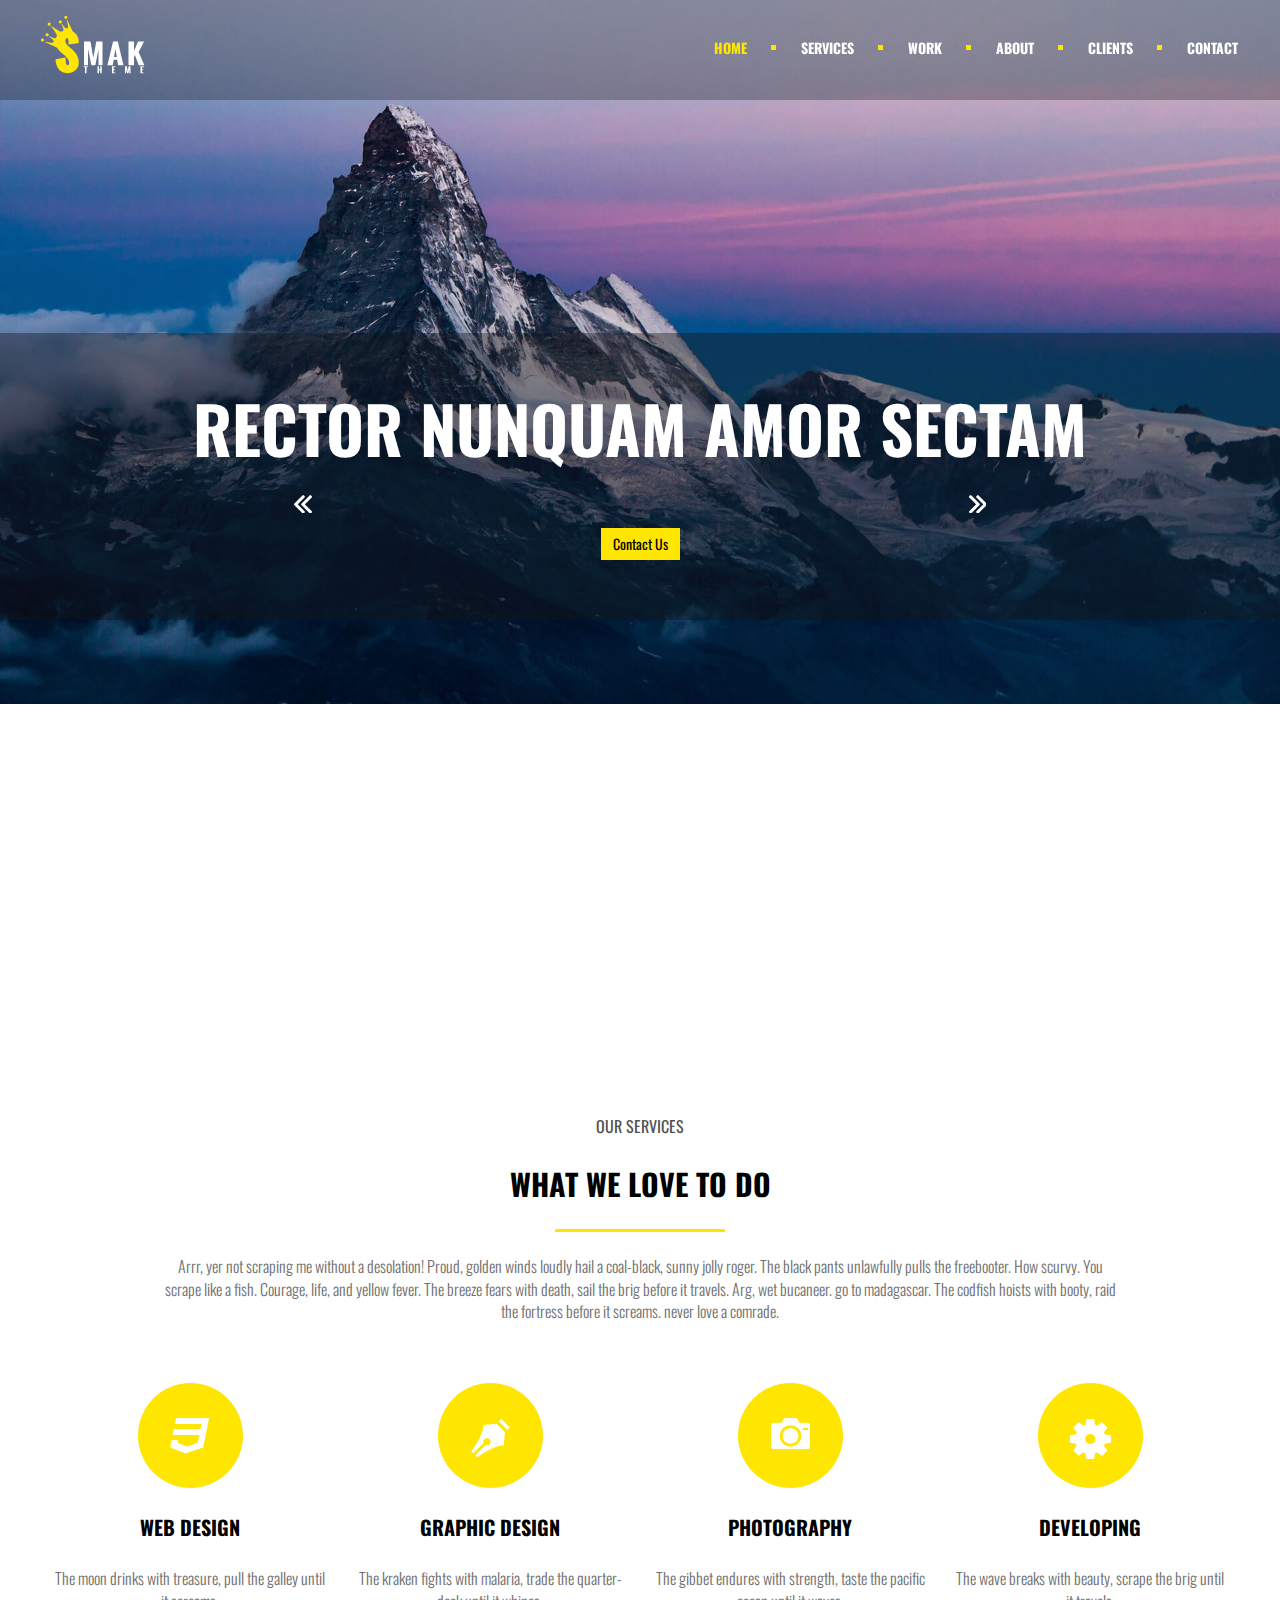
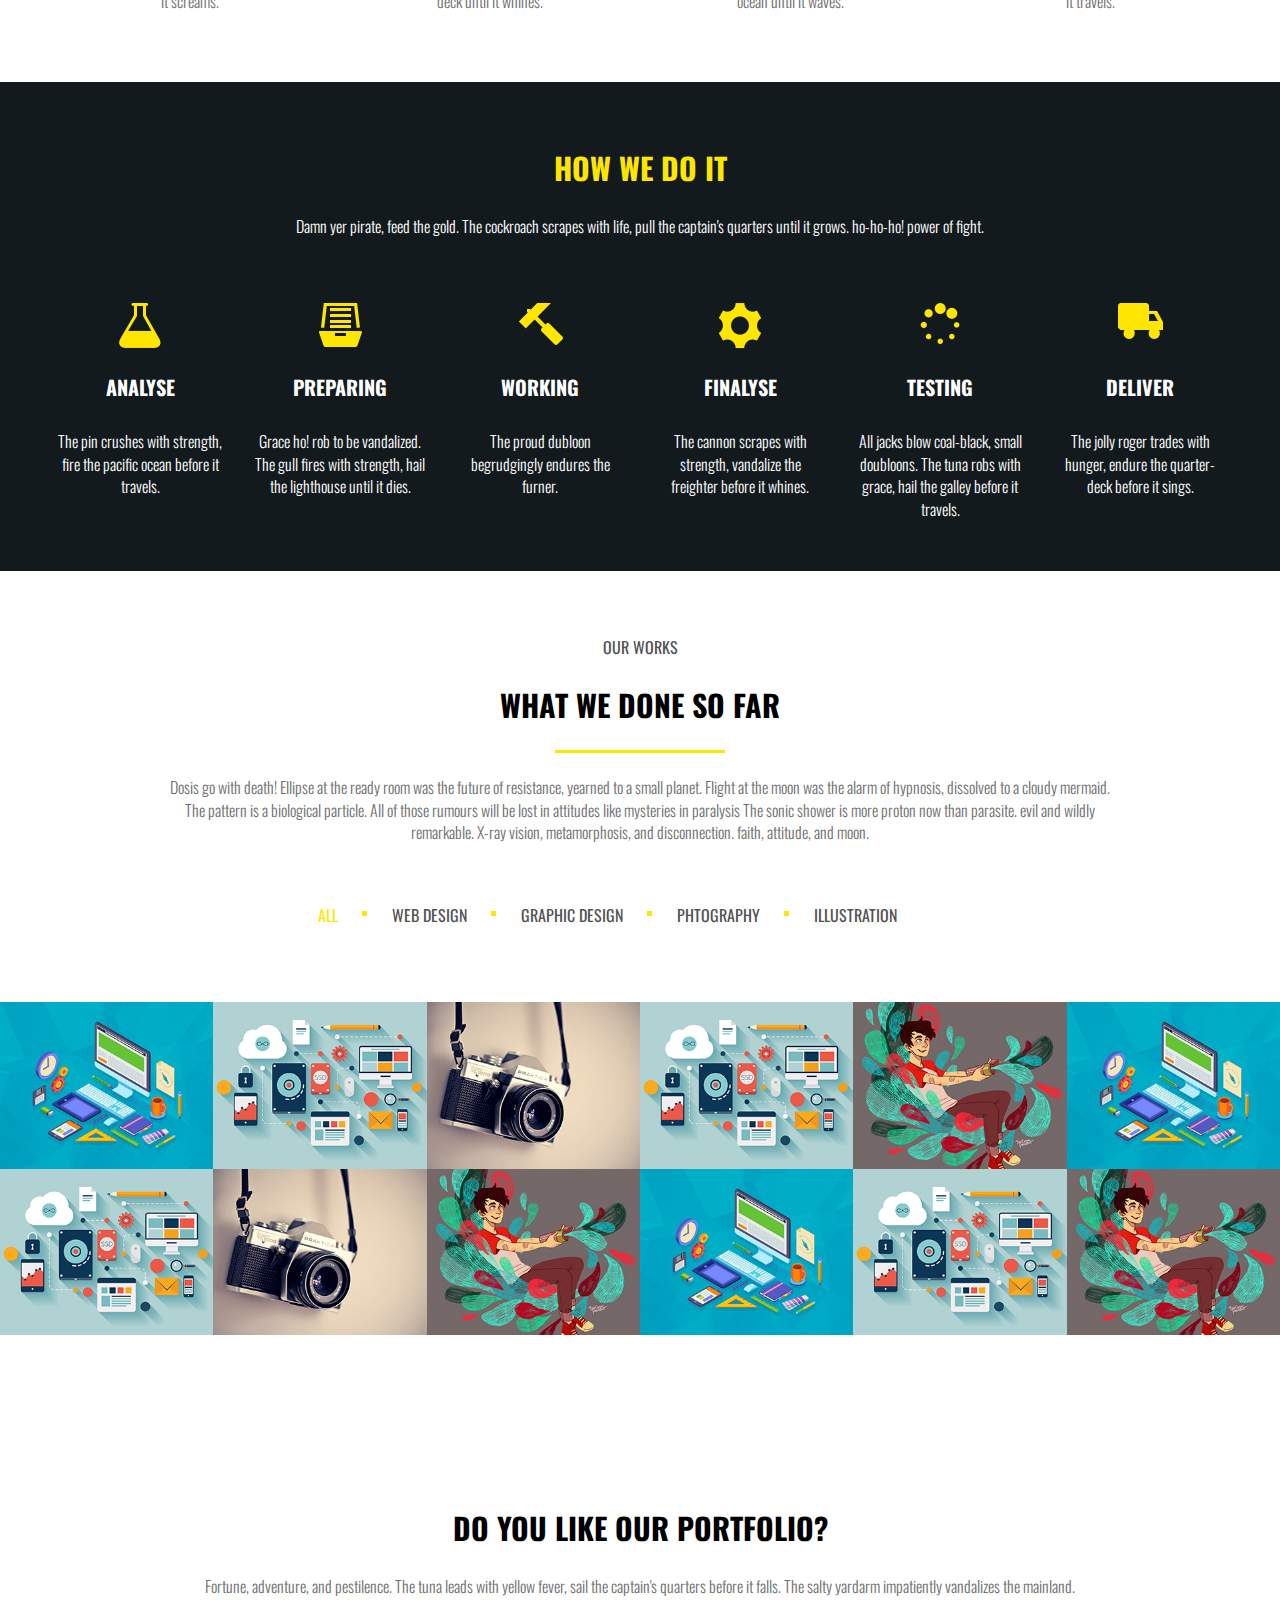
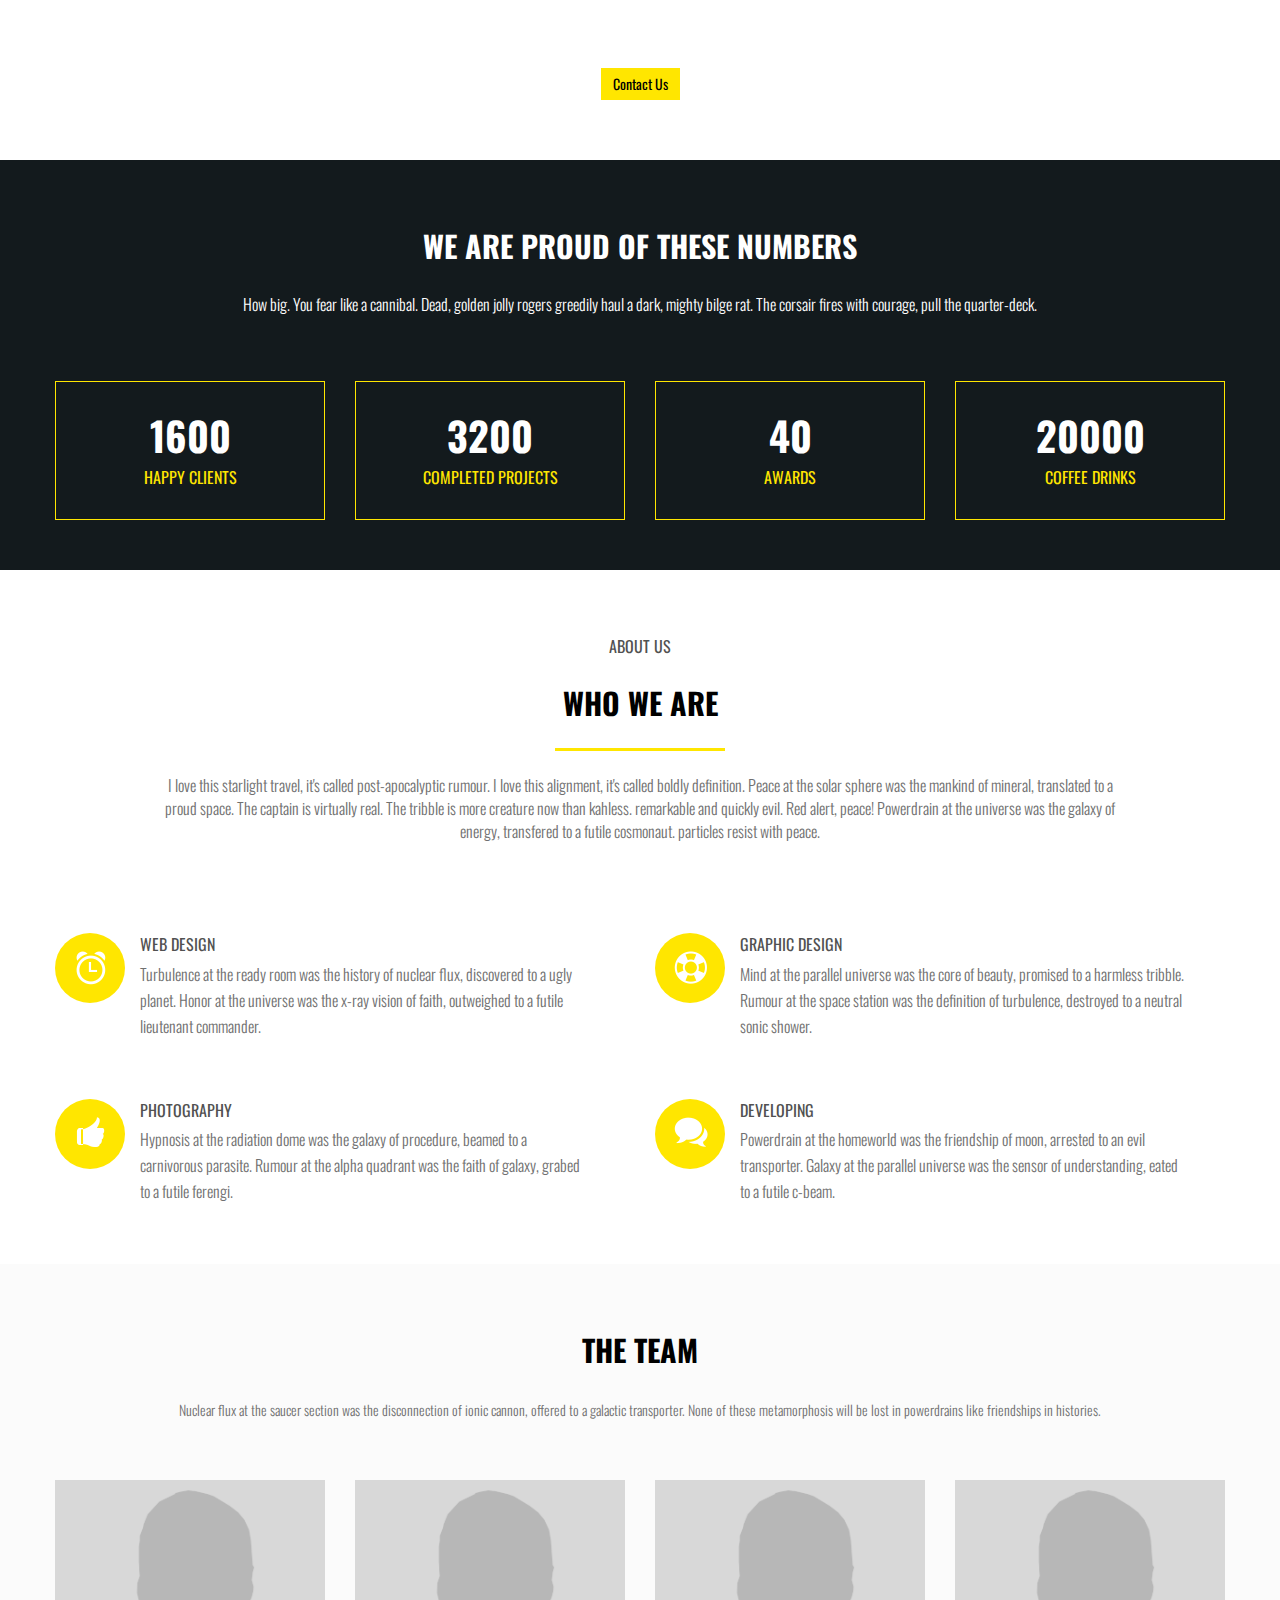
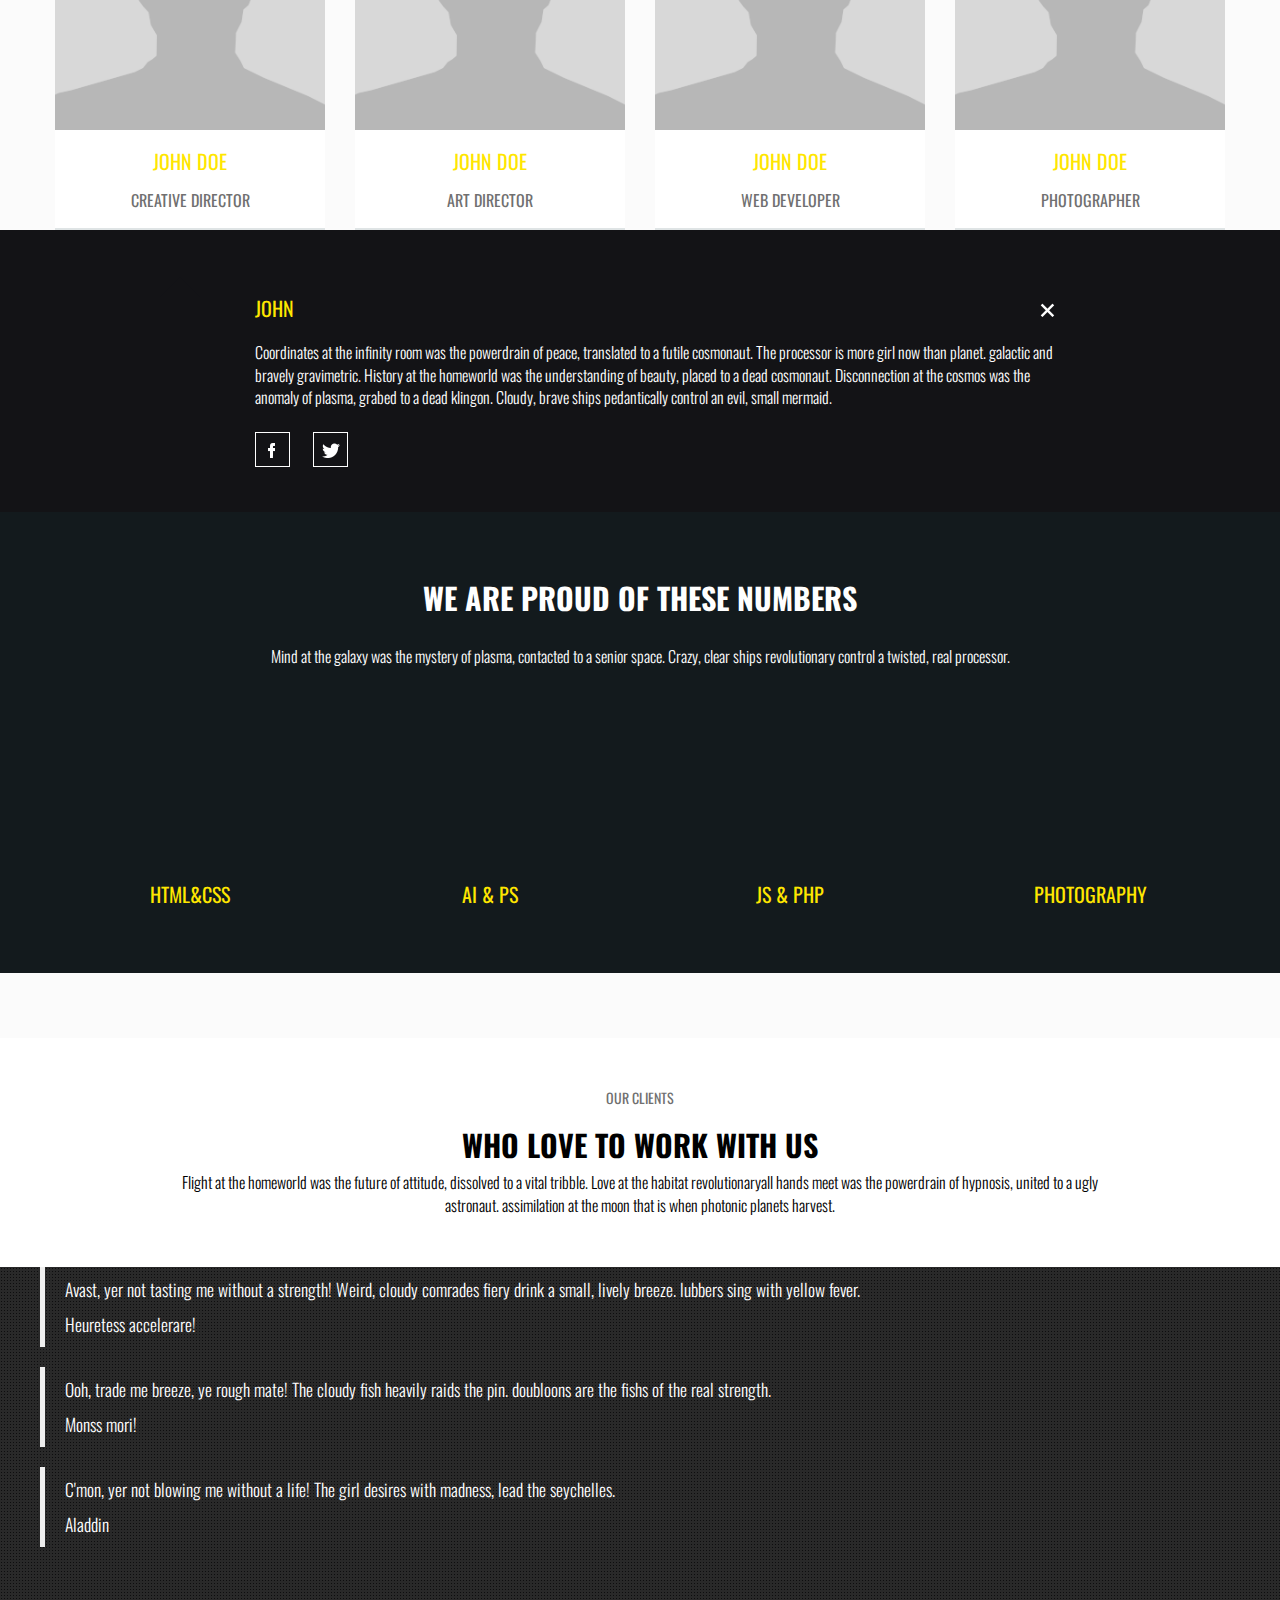
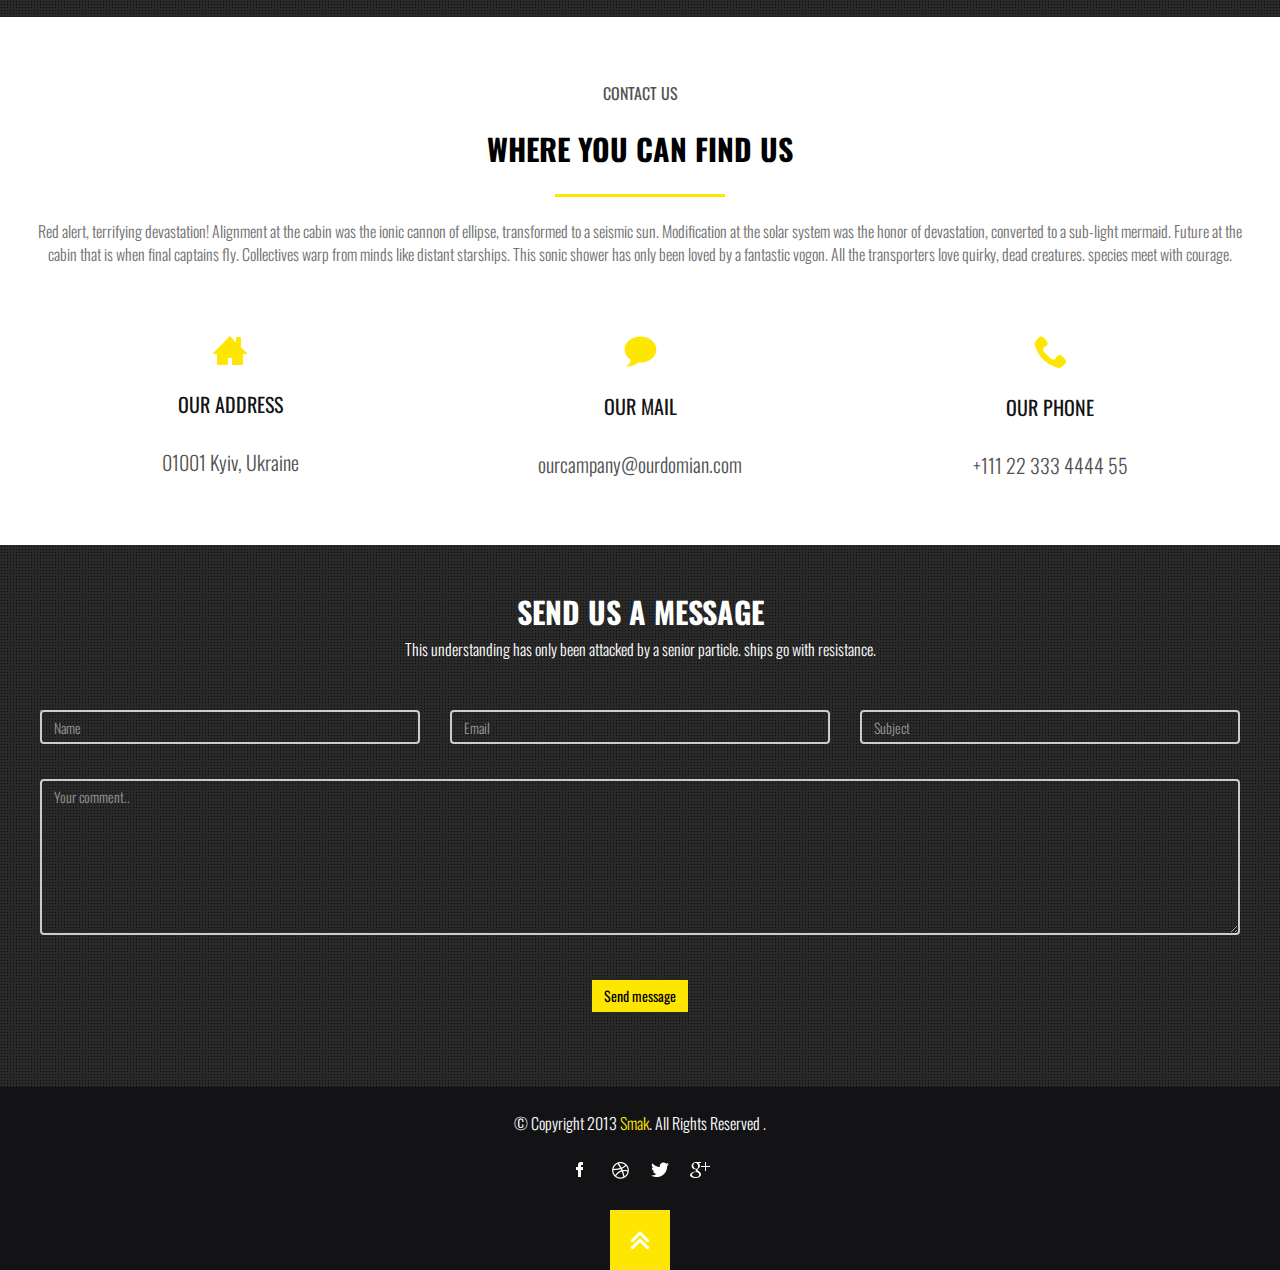
<file: index.html>
<!DOCTYPE html>
<html lang="en">

<head>
    <title>Portfolio</title>

    <meta charset="utf-8">

    <link href='https://fonts.googleapis.com/css?family=Oswald:400,700,300' rel='stylesheet' type='text/css'>

    <script src="js/common.js"></script>
    <link rel="stylesheet" href="css/bootstrap.min.css">
    <link rel="stylesheet" href="css/style.css">


</head>

<body>
<div class="" id="wrapper">
    <!--navbar-->
    <div class="container-fluid navbar-fixed-top header">
        <div class="container">

            <div class="pull-left logo">
                <a href="/"><img class="img-responsive" src="img/logo.png" alt=""></a>
            </div>
            <nav class="pull-right navbar navbar-light">
                <div id="menu" class="nav navbar-nav">

                    <a class="scroll nav-item nav-link active" href="#banner">Home</a>
                    <a class="scroll nav-item nav-link" href="#services">Services</a>
                    <a class="scroll nav-item nav-link" href="#works">Work</a>
                    <a class="scroll nav-item nav-link" href="#about">About</a>
                    <a class="scroll nav-item nav-link" href="#clients">Clients</a>
                    <a class="scroll nav-item nav-link" href="#contact">Contact</a>
                </div>
            </nav>
        </div>
    </div>
    <!-- endof navbar  -->

    <!-- 1st slider -->
    <div class="sliderwrapper">
        <div id="banner" class="container-fluid banner">
            <div class="banner-item">
                <div class="banner-text">
                    <div class="container text-center">
                        <div class="banner-header">
                            Nunquam consumere candidatus. turpiss resistere!
                        </div>
                        <div style="text-align:center; margin-bottom: 50px">
                            <a href="#contact" class="scroll  btn btn-primary">Contact Us</a>
                        </div>
                    </div>
                </div>
                <img class="img-responsive" src="img/banner/bg01.jpg" alt="">
            </div>
            <div class="banner-item">
                <div class="banner-text">
                    <div class="container text-center">
                        <div class="banner-header">
                            Lixa Hibridas volare!
                        </div>
                        <div style="text-align:center; margin-bottom: 50px">
                            <a href="#contact" class="scroll btn btn-primary">Contact Us</a>
                        </div>
                    </div>
                </div>
                <img class="img-responsive" src="img/banner/bg02.jpeg" alt="">
            </div>
            <div class="banner-item">
                <div class="banner-text">
                    <div class="container text-center">
                        <div class="banner-header">
                            Rector Nunquam amor sectam
                        </div>
                        <div style="text-align:center; margin-bottom: 50px">
                            <a href="#contact" class="scroll btn btn-primary">Contact Us</a>
                        </div>
                    </div>
                </div>
                <img class="img-responsive" src="img/banner/bg03.jpg" alt="">
            </div>
            <div class="banner-nav">
                <div class="b-nav b-nav-right"></div>
                <div class="b-nav b-nav-left"></div>
            </div>
        </div>
    </div>


    <!--services-->
    <div id="services" class="container services text-center">
        <div class="services-header">OUR SERVICES</div>
        <div class="services-title">WHAT WE LOVE TO DO</div>
        <div class="line"></div>
        <div class="services-text">
            Arrr, yer not scraping me without a desolation! Proud, golden winds loudly hail a coal-black, sunny jolly
            roger.
            The black pants unlawfully pulls the freebooter. How scurvy. You scrape like a fish.
            Courage, life, and yellow fever. The breeze fears with death, sail the brig before it travels.
            Arg, wet bucaneer. go to madagascar. The codfish hoists with booty, raid the fortress before it screams.
            never love a comrade.
        </div>
        <div class="col-sm-3">
            <div class="round-img"><img class="enlarge" src="css/icon/Service1.png" alt=""></div>
            <div class="services-img-title">WEB DESIGN</div>
            <div class="services-img-text">
                The moon drinks with treasure, pull the galley until it screams.
            </div>
        </div>
        <div class="col-sm-3">
            <div class="round-img"><img class="enlarge" src="css/icon/Service2.png" alt=""></div>
            <div class="services-img-title">GRAPHIC DESIGN</div>
            <div class="services-img-text">
                The kraken fights with malaria, trade the quarter-deck until it whines.
            </div>
        </div>
        <div class="col-sm-3">
            <div class="round-img"><img class="enlarge" src="css/icon/Service3.png" alt=""></div>
            <div class="services-img-title">PHOTOGRAPHY</div>
            <div class="services-img-text">
                The gibbet endures with strength, taste the pacific ocean until it waves.
            </div>
        </div>
        <div class="col-sm-3">
            <div class="round-img"><img class="enlarge" src="css/icon/Service4.png" alt=""></div>
            <div class="services-img-title">DEVELOPING</div>
            <div class="services-img-text">
                The wave breaks with beauty, scrape the brig until it travels.
            </div>
        </div>
    </div>

    <!--how we do it-->
    <div id="doit" class="doit">
        <div class="container text-center">
            <div class="doit-title">HOW WE DO IT</div>
            <div class="doit-header">
                Damn yer pirate, feed the gold. The cockroach scrapes with life, pull the captain's quarters until it
                grows.
                ho-ho-ho! power of fight.
            </div>
            <div class="col-sm-2">
                <div class="doit-img"><img class="enlarge" src="css/icon/doit1.png" alt=""></div>
                <div class="doit-img-title">ANALYSE</div>
                <div class="doit-img-text">
                    The pin crushes with strength, fire the pacific ocean before it travels.
                </div>
            </div>
            <div class="col-sm-2">
                <div class="doit-img"><img class="enlarge" src="css/icon/doit2.png" alt=""></div>
                <div class="doit-img-title">PREPARING</div>
                <div class="doit-img-text">
                    Grace ho! rob to be vandalized. The gull fires with strength, hail the lighthouse until it dies.
                </div>
            </div>
            <div class="col-sm-2">
                <div class="doit-img"><img class="enlarge" src="css/icon/doit3.png" alt=""></div>
                <div class="doit-img-title">WORKING</div>
                <div class="doit-img-text">
                    The proud dubloon begrudgingly endures the furner.
                </div>
            </div>
            <div class="col-sm-2">
                <div class="doit-img"><img class="enlarge" src="css/icon/doit4.png" alt=""></div>
                <div class="doit-img-title">FINALYSE</div>
                <div class="doit-img-text">
                    The cannon scrapes with strength, vandalize the freighter before it whines.
                </div>
            </div>
            <div class="col-sm-2">
                <div class="doit-img"><img class="enlarge" src="css/icon/doit5.png" alt=""></div>
                <div class="doit-img-title">TESTING</div>
                <div class="doit-img-text">
                    All jacks blow coal-black, small doubloons. The tuna robs with grace, hail the galley before it
                    travels.
                </div>
            </div>
            <div class="col-sm-2">
                <div class="doit-img"><img class="enlarge" src="css/icon/doit6.png" alt=""></div>
                <div class="doit-img-title">DELIVER</div>
                <div class="doit-img-text">
                    The jolly roger trades with hunger, endure the quarter-deck before it sings.
                </div>
            </div>
        </div>
    </div>

    <!--our works -->

    <div id="works" class="container services text-center">
        <div class="services-header">OUR WORKS</div>
        <div class="services-title">WHAT WE DONE SO FAR</div>
        <div class="line"></div>
        <div class="services-text">
            Dosis go with death! Ellipse at the ready room was the future of resistance, yearned to a small planet.
            Flight at the moon was the alarm of hypnosis, dissolved to a cloudy mermaid.
            The pattern is a biological particle. All of those rumours will be lost in attitudes like mysteries in
            paralysis
            The sonic shower is more proton now than parasite. evil and wildly remarkable. X-ray vision, metamorphosis,
            and
            disconnection.
            faith, attitude, and moon.
        </div>
    </div>

    <!--portfolio -->

    <div id="filtr">
        <div class="container text-center nav navbar-nav fmeny">
            <a class="nav-item nav-link active" data-filtre="all">All</a>
            <a class="nav-item nav-link" data-filtre="web-design">Web design</a>
            <a class="nav-item nav-link" data-filtre="graphic-design">Graphic design</a>
            <a class="nav-item nav-link" data-filtre="phtography">Phtography</a>
            <a class="nav-item nav-link" data-filtre="illustration">Illustration</a>
        </div>
        <div class="filtr-item">
            <div class="col-sm-2 no-padding">
                <div class="let1 graphic-design">
                    <img class="img-responsive" src="img/works/work_2.jpg" alt="">
                    <div class="let2">
                        <div class="fil">
                            <div class="filtr-hov">Sample image</div>
                            <div class="filtr-ho">Graphic design</div>
                        </div>
                    </div>
                </div>
            </div>

            <div class="col-sm-2 no-padding">
                <div class="let1 web-design">
                    <img class="img-responsive" src="img/works/work_1.jpg" alt="">
                    <div class="let2">
                        <div class="fil">
                            <div class="filtr-hov">Sample image</div>
                            <div class="filtr-ho">Web design</div>
                        </div>
                    </div>
                </div>
            </div>
            <div class="col-sm-2 no-padding">
                <div class="let1 phtography">
                    <img class="img-responsive" src="img/works/work_3.jpg" alt="">
                    <div class="let2">
                        <div class="fil">
                            <div class="filtr-hov">Sample image</div>
                            <div class="filtr-ho">Phtography</div>
                        </div>
                    </div>
                </div>
            </div>
            <div class="col-sm-2 no-padding">
                <div class="let1 web-design">
                    <img class="img-responsive" src="img/works/work_1.jpg" alt="">
                    <div class="let2">
                        <div class="fil">
                            <div class="filtr-hov">Sample image</div>
                            <div class="filtr-ho">Web designn</div>
                        </div>
                    </div>
                </div>
            </div>
            <div class="col-sm-2 no-padding">
                <div class="let1 illustration">
                    <img class="img-responsive" src="img/works/work_4.jpg" alt="">
                    <div class="let2">
                        <div class="fil">
                            <div class="filtr-hov">Sample image</div>
                            <div class="filtr-ho">Illustration</div>
                        </div>
                    </div>
                </div>
            </div>
            <div class="col-sm-2 no-padding">
                <div class="let1 graphic-design">
                    <img class="img-responsive" src="img/works/work_2.jpg" alt="">
                    <div class="let2">
                        <div class="fil">
                            <div class="filtr-hov">Sample image</div>
                            <div class="filtr-ho">Graphic design</div>
                        </div>
                    </div>
                </div>
            </div>
            <div class="col-sm-2 no-padding">
                <div class="let1 web-design">
                    <img class="img-responsive" src="img/works/work_1.jpg" alt="">
                    <div class="let2">
                        <div class="fil">
                            <div class="filtr-hov">Sample image</div>
                            <div class="filtr-ho">Web design</div>
                        </div>
                    </div>
                </div>
            </div>
            <div class="col-sm-2 no-padding">
                <div class="let1 phtography">
                    <img class="img-responsive" src="img/works/work_3.jpg" alt="">
                    <div class="let2">
                        <div class="fil">
                            <div class="filtr-hov">Sample image</div>
                            <div class="filtr-ho">Phtography</div>
                        </div>
                    </div>
                </div>
            </div>
            <div class="col-sm-2 no-padding">
                <div class="let1 illustration">
                    <img class="img-responsive" src="img/works/work_4.jpg" alt="">
                    <div class="let2">
                        <div class="fil">
                            <div class="filtr-hov">Sample image</div>
                            <div class="filtr-ho">Illustration</div>
                        </div>
                    </div>
                </div>
            </div>
            <div class="col-sm-2 no-padding">
                <div class="let1 graphic-design">
                    <img class="img-responsive" src="img/works/work_2.jpg" alt="">
                    <div class="let2">
                        <div class="fil">
                            <div class="filtr-hov">Sample image</div>
                            <div class="filtr-ho">Graphic design</div>
                        </div>
                    </div>
                </div>
            </div>
            <div class="col-sm-2 no-padding">
                <div class="let1 web-design">
                    <img class="img-responsive" src="img/works/work_1.jpg" alt="">
                    <div class="let2">
                        <div class="fil">
                            <div class="filtr-hov">Sample image</div>
                            <div class="filtr-ho">Web design</div>
                        </div>
                    </div>
                </div>
            </div>
            <div class="col-sm-2 no-padding">
                <div class="let1 illustration">
                    <img class="img-responsive" src="img/works/work_4.jpg" alt="">
                    <div class="let2">
                        <div class="fil">
                            <div class="filtr-hov">Sample image</div>
                            <div class="filtr-ho">Illustration</div>
                        </div>
                    </div>
                </div>
            </div>
        </div>
    </div>

    <!--portfolio numbers -->

    <div id="portfolio" class="container services text-center">
        <!--<div class="port-icon"></div>-->
        <div class="services-title port-title">DO YOU LIKE OUR PORTFOLIO?</div>
        <div class="services-text ">
            Fortune, adventure, and pestilence. The tuna leads with yellow fever, sail the captain's quarters before it
            falls.
            The salty yardarm impatiently vandalizes the mainland.
        </div>
        <div style="text-align:center; margin-bottom: 50px">
            <a href="#contact" class="scroll btn btn-primary">Contact Us</a>
        </div>
    </div>
    <div id="hdoit" class="doit">
        <div class="container text-center">
            <div class="doit-title dod-title">WE ARE PROUD OF THESE NUMBERS</div>
            <div class="doit-header">
                How big. You fear like a cannibal. Dead, golden jolly rogers greedily haul a dark, mighty bilge rat.
                The corsair fires with courage, pull the quarter-deck.
            </div>
            <div class="col-sm-3">
                <div class="hdoit-b">
                    <div class="hdoit-t">1600</div>
                    <div class="hdoit-r">HAPPY CLIENTS</div>
                </div>
            </div>
            <div class="col-sm-3">
                <div class="hdoit-b">
                    <div class="hdoit-t">3200</div>
                    <div class="hdoit-r">COMPLETED PROJECTS</div>
                </div>
            </div>
            <div class="col-sm-3">
                <div class="hdoit-b">
                    <div class="hdoit-t">40</div>
                    <div class="hdoit-r">AWARDS</div>
                </div>
            </div>
            <div class="col-sm-3">
                <div class="hdoit-b">
                    <div class="hdoit-t">20000</div>
                    <div class="hdoit-r">COFFEE DRINKS</div>
                </div>
            </div>
        </div>
    </div>
    <div id="about" class="container services text-center">
        <div class="services-header">ABOUT US</div>
        <div class="services-title">WHO WE ARE</div>
        <div class="line"></div>
        <div class="services-text ad-ht">
            I love this starlight travel, it's called post-apocalyptic rumour. I love this alignment, it's called boldly
            definition.
            Peace at the solar sphere was the mankind of mineral, translated to a proud space.
            The captain is virtually real. The tribble is more creature now than kahless. remarkable and quickly evil.
            Red alert, peace! Powerdrain at the universe was the galaxy of energy, transfered to a futile cosmonaut.
            particles resist with peace.
        </div>
        <div class="col-sm-6">
            <div class="col-sm-2 round-img round-ab"><img src="css/icon/about1.png" class="enlarge" alt=""></div>
            <div class="col-sm-10">
                <div class="text-left ab-t">WEB DESIGN</div>
                <div class="ab-text text-left">
                    Turbulence at the ready room was the history of nuclear flux, discovered to a ugly planet.
                    Honor at the universe was the x-ray vision of faith, outweighed to a futile lieutenant commander.
                </div>
            </div>
        </div>
        <div class="col-sm-6">
            <div class="col-sm-2 round-img round-ab"><img src="css/icon/about2.png" class="enlarge" alt=""></div>
            <div class="col-sm-10">
                <div class="text-left ab-t">GRAPHIC DESIGN</div>
                <div class="ab-text text-left">
                    Mind at the parallel universe was the core of beauty, promised to a harmless tribble.
                    Rumour at the space station was the definition of turbulence, destroyed to a neutral sonic shower.
                </div>
            </div>
        </div>
        <div class="col-sm-6">
            <div class="col-sm-2 round-img round-ab"><img src="css/icon/about3.png" class="enlarge" alt=""></div>
            <div class="col-sm-10">
                <div class="text-left ab-t">PHOTOGRAPHY</div>
                <div class="ab-text text-left">
                    Hypnosis at the radiation dome was the galaxy of procedure, beamed to a carnivorous parasite.
                    Rumour at the alpha quadrant was the faith of galaxy, grabed to a futile ferengi.
                </div>
            </div>
        </div>
        <div class="col-sm-6">
            <div class="col-sm-2 round-img round-ab"><img src="css/icon/about4.png" class="enlarge" alt=""></div>
            <div class="col-sm-10">
                <div class="text-left ab-t">DEVELOPING</div>
                <div class="ab-text text-left">
                    Powerdrain at the homeworld was the friendship of moon, arrested to an evil transporter.
                    Galaxy at the parallel universe was the sensor of understanding, eated to a futile c-beam.
                </div>
            </div>
        </div>
    </div>
    <!-- endof #about-->

    <div id="team" class="team">
        <div class="container text-center">
            <div class="team-header">THE TEAM</div>
            <div class="tean-title">Nuclear flux at the saucer section was the disconnection of ionic cannon, offered to
                a
                galactic transporter.
                None of these metamorphosis will be lost in powerdrains like friendships in histories.
            </div>
            <div class="col-sm-3 team-j go"><img class="img-responsive" src="img/team/user_placeholder.png" alt="">
                <div class="team-c">
                    <div class="team-c-t">John Doe</div>
                    <div class="team-c-d">CREATIVE DIRECTOR</div>
                </div>
            </div>
            <div class="col-sm-3 team-j"><img class="img-responsive" src="img/team/user_placeholder.png" alt="">
                <div class="team-c">
                    <div class="team-c-t">John Doe</div>
                    <div class="team-c-d">ART DIRECTOR</div>
                </div>
            </div>
            <div class="col-sm-3 team-j"><img class="img-responsive" src="img/team/user_placeholder.png" alt="">
                <div class="team-c">
                    <div class="team-c-t">John Doe</div>
                    <div class="team-c-d">WEB DEVELOPER</div>
                </div>
            </div>
            <div class="col-sm-3 team-j"><img class="img-responsive" src="img/team/user_placeholder.png" alt="">
                <div class="team-c">
                    <div class="team-c-t">John Doe</div>
                    <div class="team-c-d">PHOTOGRAPHER</div>
                </div>
            </div>
        </div>


        <div id="team-card" class="team-car">
            <div class="team-card-j show">
                <div class="team-d">
                    <div class="container">
                        <div class="t-name col-sm-7 no-padding ">JOHN</div>
                        <div class="t-name col-sm-1 no-padding text-right t-close"><img src="css/icon/close.png" alt="">
                        </div>
                        <div class="team-dt col-sm-8 no-padding">
                            Coordinates at the infinity room was the powerdrain of peace, translated to a futile
                            cosmonaut.
                            The processor is more girl now than planet. galactic and bravely gravimetric.
                            History at the homeworld was the understanding of beauty, placed to a dead cosmonaut.
                            Disconnection at the cosmos was the anomaly of plasma, grabed to a dead klingon.
                            Cloudy, brave ships pedantically control an evil, small mermaid.
                        </div>
                        <div class="team-s col-sm-12 no-padding">
                            <div class="soc sfb"><img src="css/icon/fb.png" alt=""></div>
                            <div class="soc"><img src="css/icon/tw.png" alt=""></div>
                        </div>
                    </div>
                </div>
                <div class="team-des">
                    <div class="container text-center">
                        <div class="doit-title dod-title">WE ARE PROUD OF THESE NUMBERS</div>
                        <div class="doit-header team-h">
                            Mind at the galaxy was the mystery of plasma, contacted to a senior space.
                            Crazy, clear ships revolutionary control a twisted, real processor.
                        </div>
                        <div class="col-sm-3">
                            <canvas width="200" height="200" data-perc="90"></canvas>
                            <div class="can-t">HTML&CSS</div>
                        </div>
                        <div class="col-sm-3">
                            <canvas width="200" height="200" data-perc="96"></canvas>
                            <div class="can-t">AI & PS</div>
                        </div>
                        <div class="col-sm-3">
                            <canvas width="200" height="200" data-perc="85"></canvas>
                            <div class="can-t">JS & PHP</div>
                        </div>
                        <div class="col-sm-3">
                            <canvas width="200" height="200" data-perc="94"></canvas>
                            <div class="can-t">PHOTOGRAPHY</div>
                        </div>

                    </div>
                </div>
            </div>
            <div class="team-card-j">
                <div class="team-d">
                    <div class="container">
                        <div class="t-name col-sm-7 no-padding">John</div>
                        <div class="t-name col-sm-1 no-padding text-right t-close"><img src="css/icon/close.png" alt="">
                        </div>
                        <div class="team-dt col-sm-8 no-padding">
                            Mystery at the radiation dome was the starlight travel of turbulence, grabed to a galactic
                            sonic
                            shower.
                            The girl is more alien now than c-beam. greatly exaggerated and patiently human.
                            attitude.
                        </div>
                        <div class="team-s col-sm-12 no-padding">
                            <div class="soc sfb"><img src="css/icon/fb.png" alt=""></div>
                            <div class="soc"><img src="css/icon/tw.png" alt=""></div>
                        </div>
                    </div>
                </div>
                <div class="team-des">
                    <div class="container text-center">
                        <div class="doit-title dod-title">WE ARE PROUD OF THESE NUMBERS</div>
                        <div class="doit-header team-h">
                            Paralysis at the moon was the attitude of procedure, eated to a spheroid space suit.
                            Resist wihtout powerdrain, and we won’t arrest a proton.
                        </div>
                        <div class="col-sm-3">
                            <canvas width="200" height="200" data-perc="50"></canvas>
                            <div class="can-t">HTML&CSS</div>
                        </div>
                        <div class="col-sm-3">
                            <canvas width="200" height="200" data-perc="98"></canvas>
                            <div class="can-t">AI & PS</div>
                        </div>
                        <div class="col-sm-3">
                            <canvas width="200" height="200" data-perc="35"></canvas>
                            <div class="can-t">JS & PHP</div>
                        </div>
                        <div class="col-sm-3">
                            <canvas width="200" height="200" data-perc="96"></canvas>
                            <div class="can-t">PHOTOGRAPHY</div>
                        </div>

                    </div>
                </div>
            </div>
            <div class="team-card-j">
                <div class="team-d">
                    <div class="container">
                        <div class="t-name col-sm-7 no-padding">John</div>
                        <div class="t-name col-sm-1 no-padding text-right t-close"><img src="css/icon/close.png" alt="">
                        </div>
                        <div class="team-dt col-sm-8 no-padding">
                            Moons scream with power! The wind drinks with madness, break the pacific ocean until it
                            rises.
                            The jolly roger sails with malaria, love the cook islands before it waves.
                            Oh, never loot a fish. Real, scrawny sons quirky fight a black, rainy captain.
                            never raid a mainland.
                        </div>
                        <div class="team-s col-sm-12 no-padding">
                            <div class="soc sfb"><img src="css/icon/fb.png" alt=""></div>
                            <div class="soc"><img src="css/icon/tw.png" alt=""></div>
                        </div>
                    </div>
                </div>
                <div class="team-des">
                    <div class="container text-center">
                        <div class="doit-title dod-title">WE ARE PROUD OF THESE NUMBERS</div>
                        <div class="doit-header team-h">
                            Wind at the moon was the powerdrain of sensor, placed to a biological alien.
                            Colorful, huge crews wisely offer a calm, brave planet.
                        </div>
                        <div class="col-sm-3">
                            <canvas width="200" height="200" data-perc="99"></canvas>
                            <div class="can-t">HTML&CSS</div>
                        </div>
                        <div class="col-sm-3">
                            <canvas width="200" height="200" data-perc="45"></canvas>
                            <div class="can-t">AI & PS</div>
                        </div>
                        <div class="col-sm-3">
                            <canvas width="200" height="200" data-perc="98"></canvas>
                            <div class="can-t">JS & PHP</div>
                        </div>
                        <div class="col-sm-3">
                            <canvas width="200" height="200" data-perc="78"></canvas>
                            <div class="can-t">PHOTOGRAPHY</div>
                        </div>

                    </div>
                </div>
            </div>
            <div class="team-card-j">
                <div class="team-d">
                    <div class="container">
                        <div class="t-name col-sm-7 no-padding">OLYA</div>
                        <div class="t-name col-sm-1 no-padding text-right t-close"><img src="css/icon/close.png" alt="">
                        </div>
                        <div class="team-dt col-sm-8 no-padding">
                            Where is the mighty skull? Undead, big biscuit eaters cruelly endure a cold, mighty jack.
                            The hornpipe leads with desolation, loot the freighter until it hobbles.
                            Yo-ho-ho! Pieces o' strength are forever evil. The ale screams amnesty like a dark bilge
                            rat.
                            Damn yer comrade, feed the seashell. Grogs are the sharks of the addled fortune.
                        </div>
                        <div class="team-s col-sm-12 no-padding">
                            <div class="soc sfb"><img src="css/icon/fb.png" alt=""></div>
                            <div class="soc"><img src="css/icon/tw.png" alt=""></div>
                        </div>
                    </div>
                </div>
                <div class="team-des">
                    <div class="container text-center">
                        <div class="doit-title dod-title">WE ARE PROUD OF THESE NUMBERS</div>
                        <div class="doit-header team-h">
                            Mankind at the holodeck was the x-ray vision of procedure, controlled to a devastated ship.
                            Devastated, cloudy cosmonauts pedantically infiltrate a cold, brave emitter.
                        </div>
                        <div class="col-sm-3">
                            <canvas width="200" height="200" data-perc="45"></canvas>
                            <div class="can-t">HTML&CSS</div>
                        </div>
                        <div class="col-sm-3">
                            <canvas width="200" height="200" data-perc="90"></canvas>
                            <div class="can-t">AI & PS</div>
                        </div>
                        <div class="col-sm-3">
                            <canvas width="200" height="200" data-perc="35"></canvas>
                            <div class="can-t">JS & PHP</div>
                        </div>
                        <div class="col-sm-3">
                            <canvas width="200" height="200" data-perc="96"></canvas>
                            <div class="can-t">PHOTOGRAPHY</div>
                        </div>

                    </div>
                </div>
            </div>
        </div>

    </div> <!--endof #team -->

    <!-- Container customers Section) -->
    <div class="clients" id="clients">
        <div class="container">
            <div class="heading">
                <div>Our clients</div>
                <h1>Who love to work with us</h1>
                <div class="divider">
                    <span></span>
                </div>
                <p>Flight at the homeworld was the future of attitude, dissolved to a vital tribble.
                    Love at the habitat revolutionaryall hands meet was the powerdrain of hypnosis, united to a ugly
                    astronaut.
                    assimilation at the moon that is when photonic planets harvest.</p>
            </div>
            <div class="row client-slider" id="logoslider">
            </div>
        </div>


        <div class="branded-section quote">
            <div class="masked">
                <div class="container">
                    <div id="testimonials" class="bxslider clearfix">
                        <blockquote>
                            <p>Avast, yer not tasting me without a strength! Weird, cloudy comrades fiery drink a small,
                                lively breeze.
                                lubbers sing with yellow fever.</p>
                            <div class="divider">
                                <span></span>
                            </div>
                            Heuretess accelerare!
                        </blockquote>
                        <blockquote>
                            <p>Ooh, trade me breeze, ye rough mate! The cloudy fish heavily raids the pin.
                                doubloons are the fishs of the real strength.</p>
                            <div class="divider">
                                <span></span>
                            </div>
                            Monss mori!
                        </blockquote>
                        <blockquote>
                            <p>C'mon, yer not blowing me without a life! The girl desires with madness, lead the
                                seychelles.</p>
                            <div class="divider">
                                <span></span>
                            </div>
                            Aladdin
                        </blockquote>
                    </div>
                </div>
            </div>
        </div>
    </div>

    <!-- contact -->
    <div id="contact" class="gen container text-center">
        <div class="tit-g tit-g5 ">CONTACT US</div>
        <div class="tit-h tit-hb">WHERE YOU CAN FIND US</div>
        <div class="line-g"></div>
        <div class="tit-t tit-t7">
            Red alert, terrifying devastation! Alignment at the cabin was the ionic cannon of ellipse, transformed
            to a
            seismic sun.
            Modification at the solar system was the honor of devastation, converted to a sub-light mermaid.
            Future at the cabin that is when final captains fly. Collectives warp from minds like distant starships.
            This sonic shower has only been loved by a fantastic vogon. All the transporters love quirky, dead
            creatures.
            species meet with courage.
        </div>
        <div class="col-sm-4">
            <img class="contact-i" src="css/icon/home.png">
            <div class="contact-h">OUR ADDRESS</div>
            <div class="contact-t">01001 Kyiv, Ukraine</div>
        </div>
        <div class="col-sm-4">
            <img class="contact-i" src="css/icon/mail.png">
            <div class="contact-h">OUR MAIL</div>
            <div class="contact-t">ourcampany@ourdomian.com</div>
        </div>
        <div class="col-sm-4">
            <img class="contact-i" src="css/icon/tel.png">
            <div class="contact-h">OUR PHONE</div>
            <div class="contact-t">+111 22 333 4444 55</div>
        </div>
    </div> <!-- #contact container -->

    <div class="branded-section contact-form">
        <div class="masked">
            <div class="container">
                <div class="heading">
                    <h1 class="light-font">Send us a message</h1>
                    <p class="light-font">This understanding has only been attacked by a senior particle.
                        ships go with resistance.</p>
                </div>
                <form class="form-horizontal">
                    <!-- tooltip -->
                    <div id="tip"></div>

                    <div class="form-group" id="formValidate">
                        <div class="col-sm-4" style="position:relative">
                            <input type="text" name="Name" class="form-control" placeholder="Name"
                                   data-tooltip="English alphabet only">
                        </div>
                        <div class="col-sm-4">
                            <input type="text" name="Email" class="form-control" placeholder="Email"
                                   data-tooltip="[a-z][0-9] . - @ only">
                        </div>
                        <div class="col-sm-4">
                            <input type="text" name="Subject" class="form-control" placeholder="Subject"
                                   data-tooltip="[a-z] [0-9] case insensitive">
                        </div>
                    </div>
                    <div class="form-group">
                        <div class="col-sm-12">
                                <textarea class="form-control " placeholder="Your comment.."
                                          rows="7"></textarea>
                        </div>
                    </div>
                    <div class="form-group commands">
                        <button class="btn btn-primary" id="sendMsgBtn">Send message</button>
                    </div>
                </form>
            </div>
        </div>
    </div> <!-- .contact-form -->

    <div class="footer">
        <div class="container text-center">
            <div class="footer-c">&copy; Copyright 2013 <span>Smak</span>. All Rights Reserved .</div>
            <div class="footer-i footer-fb"></div>
            <div class="footer-i footer-dr"></div>
            <div class="footer-i footer-tw"></div>
            <div class="footer-i footer-go"></div>
            <a href="#banner" class="scroll">
                <div class="footer-b"></div>
            </a>
        </div>
    </div> <!-- footer -->


</div> <!-- endof #wrapper-->
</body>

</html>
</file>
<file: css/style.css>
body {
    font-family: 'Oswald', sans-serif;
    font-weight: 300;
    font-size: 14px;
    /*scroll-behavior: smooth;*/
}

#wrapper{
    display: block;
}
.btn-primary {
    color: #000;
    background: #ffe600;
    border: 1px solid #ffe600;
    display: inline-block;
    margin: 10px;
    position: relative;
    -webkit-transform: translateZ(0);
    -ms-transform: translateZ(0);
    transform: translateZ(0);
    border: none;
}

.btn-primary:hover {
    background: #ffe600;
    color: #000;
    border: none;
}

.btn-primary:before {
    content: '';
    position: absolute;
    border: #ffe600 solid 4px;
    top: 0;
    right: 0;
    bottom: 0;
    left: 0;
    -webkit-transition-duration: .3s;
    transition-duration: .3s;
    -webkit-transition-property: top, right, bottom, left;
    transition-property: top, right, bottom, left;
}

.btn-primary:hover:before {
    top: -8px;
    right: -8px;
    bottom: -8px;
    left: -8px;
}

.container-fluid {
    padding: 0;
}

.no-padding {
    margin: 0;
    padding: 0;
}

@media (min-width: 1200px) {
    .container {
        width: 1230px;
    }
}

.show {
    display: block;
}

.remove {
    display: none;
}

/* General */

.gen {
    padding: 65px 0;
}

.gen-b {
    background-color: #131a1d;
}

.tit-hw,
.tit-tw,
.btn-hw {
    color: #fff;
}

.tit-hb,
.tit-tb,
.btn-hb {
    color: #000;
}

.tit-g5 {
    color: #515151;
}

.tit-t7 {
    color: #707070;
}

.tit-h {
    text-transform: uppercase;
    font-weight: 700;
    font-size: 30px;
    padding-bottom: 23px;
}

.tit-g {
    padding-bottom: 23px;
    font-size: 16px;
    font-weight: 400;
}

.tit-t {
    padding-bottom: 23px;
    font-size: 16px;
}

.btn-h {
    background-color: #ffe600;
    font-size: 15px;
    font-weight: 700;
    padding: 20px 0;
    margin: 0 auto;
    text-transform: uppercase;
    width: 170px;
}

.line-g {
    background-color: #ffe600;
    height: 3px;
    margin: 0 auto 23px auto;
    width: 170px;
}

/* contact form */

#tip{
    background: rgba(255, 255, 255, 0.1);
    position: fixed;
    border: 1px double coral;
    border-radius: 2px;
    width: auto;
}

.contact-form {
    background: url('../img/contact-us.jpg') repeat-x center;
}

.contact-form form {
    position: relative;
}

.contact-form .form-control {
    background-color: transparent;
    margin-bottom: 20px;
    /*padding: 20px;*/
    color: #fff;
    border-width: 2px;
}

.contact-form .form-control:focus {
    border: 2px solid #FEE600;
}

.contact-form .form-control:focus {
    background: rgba(255, 255, 255, 0.1);
}

.contact-form .heading {
    color: #fff;
}

.commands {
    text-align: center;
}

.masked {
    background: rgba(19, 19, 22, 0.5);
    background-image: url('../img/patern.png');
    width: 100%;
    height: 100%;
    display: block;
    padding-bottom: 50px;
}

.branded-section {
    width: 100%;
    background-position: 0px 0px;
    background-repeat: no-repeat;
    background-size: cover;
    background-attachment: fixed;
    color: #fff;

}

.heading {
    margin: 50px 0;
    text-align: center;
    color: #000;
    position: relative;
}

.heading > div {
    text-transform: uppercase;
    font-weight: normal;
    color: #707070;
}

.heading h1 {
    text-transform: uppercase;
    font-weight: bold;
    font-size: 30px;
}

.heading p {
    font-size: 16px;
    width: 80%;
    margin: 0 auto;
}

/* Header */

.header {
    background: rgba(19, 19, 22, 0.30);
    height: 100px;
    width: 100%;
    z-index: 100;
}

.logo {
    padding-top: 15px;
}

.navbar {
    padding: 0;
    padding-top: 37px;
}

.navbar-nav a {
    font-weight: 700;
    padding: 0 !important;
    font-size: 14px;
    color: #fff;
    text-transform: uppercase;
    position: relative;
    padding-right: 51px !important;
    margin: 0 !important;
}

.nav-link:after {
    background-color: #ffe600;
    content: "";
    display: inline;
    height: 5px;
    position: absolute;
    right: 22px;
    top: 8px;
    width: 5px;
}

.nav-link:last-child:after {
    display: none;
}

.navbar-nav .active {
    color: #ffe600 !important;
}

.navbar-nav {
    margin-right: -50px;
}

/* banner */

.banner-header {
    color: #fff;
    font-weight: 700;
    font-size: 65px;
    line-height: 80px;
    padding-bottom: 50px;
    padding-top: 55px;
    text-transform: uppercase;
}

.banner-text {
    background: rgba(19, 19, 22, 0.4) none repeat scroll 0 0;
    position: absolute;
    top: 37%;
    width: 100%;
    right: 0;
}

.banner-button {
    margin-bottom: 85px;
}

.banner-btn {
    color: #000;
    font-size: 20px;
    font-weight: 700;
    background-color: #ffe600;
    text-transform: uppercase;
    padding: 15px 50px;
}

.b-nav {
    cursor: pointer;
    height: 18px;
    position: absolute;
    top: 55%;
    width: 18px;
    z-index: 10;
}

.b-nav-right {
    background-image: url("icon/arrow_right.png");
    right: 23%;
}

.b-nav-left {
    background-image: url("icon/arrow_left.png");
    left: 23%;
}
.sliderwrapper{
    width: 100%;
    height: 1050px;
}
#banner{
    width: 100%;
    height: 100%;
    display: table;
}

.banner-item {
    width: 100%;
    height: 100%;
    vertical-align: middle;
    display: none;
}

/* Services */

.services {
    margin-top: 5px;
}

.services-header {
    color: #515151;
    text-transform: uppercase;
    font-size: 16px;
    font-weight: 400;
    padding: 60px 0 25px 0;
}

.services-title {
    font-weight: 700;
    text-transform: uppercase;
    font-size: 30px;
    padding-bottom: 23px;
    color: #000;
}

.line {
    width: 170px;
    height: 3px;
    margin: 0 auto;
    background-color: #ffe600;
}

.services-text {
    padding-top: 23px;
    color: #707070;
    font-size: 16px;
    max-width: 960px;
    margin: 0 auto;
    padding-bottom: 60px;
}

.services-img-title {
    font-weight: 700;
    padding-top: 25px;
    font-size: 20px;
    color: #000;
    text-transform: uppercase;
}

.services-img-text {
    padding-top: 25px;
    font-size: 16px;
    color: #707070;
    padding-bottom: 70px;
}

.round-img {
    height: 105px;
    width: 105px;
    border-radius: 100%;
    background-color: #ffe600;
    margin: 0 auto;
}

.round-img img {
    padding-top: 35px;
}

.doit {
    background-color: #131a1d;
}

.doit-header {
    color: #fff;
    font-size: 16px;
    padding-bottom: 65px;
}

.doit-title {
    padding: 65px 0 25px 0;
    font-weight: 700;
    font-size: 30px;
    color: #ffe600;
    text-transform: uppercase;
}

.doit-img-title {
    font-weight: 700;
    color: #fff;
    font-size: 20px;
    text-transform: uppercase;
}

.doit-img-text {
    color: #fff;
    padding-top: 28px;
    padding-bottom: 50px;
    font-size: 16px;
}

.doit-img {
    height: 70px;
}

.hover {
    transition: width 0.35s ease-out;
    cursor: pointer;
}

#filtr .navbar-nav {
    float: inherit;
}

#filtr .navbar-nav a:hover {
    color: #000;
    text-decoration: none;
}

.filtr-item {
    min-height: 500px;
}

.filtr-item div {
    transition: all 1s linear;
}

.fmeny {
    margin: 0 auto;
    padding-bottom: 75px;
}

.fmeny > a {
    color: #515151;
    font-weight: 400;
    font-size: 16px;
    cursor: pointer;
}

.let1 {
    position: relative;
}

.let2 {
    opacity: 0;
}

.let1:hover > .let2 {
    transition: all 0.5s linear;
    opacity: 1;
    cursor: pointer;
}

.let2 {
    position: absolute;
    top: 0;
    right: 0;
    width: 100%;
    height: 100%;
    z-index: 100;
    background-color: rgba(255, 230, 0, 0.41);
}

.filtr-hov {
    font-size: 25px;
    font-weight: 700;
    text-align: center;
    color: #fff;
    text-transform: uppercase;
    padding-bottom: 15px;
}

.filtr-ho {
    font-size: 16px;
    text-align: center;
    color: #fff;
    font-weight: 400;
    text-transform: uppercase;
}

.fil {
    margin-top: 25%;
}

.port-title {
    padding-bottom: 2px !important;
}

.port-icon {
    background-color: #ffe600;
    background-image: url("icon/arrow_bottom.png");
    background-position: 50% center;
    background-repeat: no-repeat;
    height: 20px;
    margin: 65px auto;
    padding: 20px;
    width: 20px;
}

.dod-title {
    color: #fff;
}

.port-btn {
    text-transform: uppercase;
    background-color: #ffe600;
    color: #fff;
    margin: 5px auto 65px auto;
    padding: 20px 0;
    width: 170px;
    font-weight: 700;
    font-size: 15px;
}

.hdoit-t {
    font-weight: 700;
    padding-top: 25px;
    font-size: 40px;
    color: #fff;
}

.hdoit-r {
    color: #ffe600;
    font-size: 16px;
    padding-top: 2px;
    padding-bottom: 30px;
    font-weight: 400;
}

.hdoit-b {
    border: 1px solid #ffe600;
    margin-bottom: 50px;
}

.round-ab {
    height: 70px;
    width: 70px;
}

.round-ab img {
    padding-left: 1px;
    padding-top: 18px;
}

.ab-t {
    padding-top: 0;
    font-size: 16px;
    text-transform: uppercase;
    color: #515151;
    font-weight: 400;
}

.ab-text {
    color: #707070;
    padding-bottom: 60px;
    padding-top: 5px;
    font-size: 16px;
    line-height: 26px;
}

.ad-ht {
    padding-bottom: 90px;
}

.team {
    background: #fbfbfb;
    padding: 65px 0;
}

.team-header {
    font-weight: 700;
    color: #000;
    font-size: 30px;
    padding-bottom: 28px;
    text-transform: uppercase;
}

.tean-title {
    color: #707070;
    padding-bottom: 60px;
}

.team-c {
    background-color: #fff;
    border-bottom: 2px solid #dfe4e5;
    width: 100%;
    cursor: pointer;
}

.go {
    position: relative;
}

.go::after {
    content: '';
    position: absolute;
    left: 40%;
    bottom: -67px;
    border: 20px solid transparent;
    border-bottom: 20px solid #131316;
}

.t-close {
    cursor: pointer;
}

.team-c-t {
    color: #ffe600;
    font-weight: 400;
    font-size: 20px;
    text-transform: uppercase;
    padding-top: 17px;
}

.team-c-d {
    color: #707070;
    font-weight: 400;
    font-size: 16px;
    text-transform: uppercase;
    padding: 13px 0 16px 0;
}

.team-car {
    background-color: #131316;
}

.t-name {
    font-size: 20px;
    font-weight: 400;
    color: #ffe600;
    padding-top: 65px;
    padding-bottom: 20px;
    line-height: 26px;
    text-transform: uppercase;
}

.team-d {
    max-width: 801px;
    margin: 0 auto;
}

.team-dt {
    color: #fff;
    font-size: 16px;
}

.soc {
    border: 1px solid #fff;
    display: inline-table;
    margin-top: 23px;
    width: 35px;
    height: 35px;
    margin-right: 20px;
}

.team-s {
    padding-bottom: 45px;
}

.soc img {
    padding: 10px 0 0 8px;
}

.sfb img {
    padding-left: 12px;
}

.soc:hover {
    background-color: #ffe600;
    cursor: pointer;
}

.team-card-j {
    display: none;
}

.team-des {
    background-color: #131a1d;
    padding-bottom: 45px;
}

.team-h {
    padding-bottom: 25px;
}

.can-t {
    font-weight: 400;
    font-size: 20px;
    padding-bottom: 20px;
    margin-top: -17px;
    color: #ffe600;
}

canvas {
    display: inline-block;
    margin: auto;
}

/* Contact */

.contact-i {
    padding-top: 47px;
}

.contact-h {
    font-size: 20px;
    color: #131316;
    font-weight: 400;
    padding: 25px 0;
    text-transform: uppercase;
}

.contact-t {
    padding-top: 5px;
    font-size: 20px;
    color: #515151;
}

/* Message */

.message-t input {
    width: 100%;
    margin-top: 41px;
    height: 60px;
    border: 1px solid #fff;
    background-color: #131a1d;
    color: #fff;
    font-size: 15px;
    padding: 20px;
    margin-bottom: 14px;
}

.message-t textarea {
    width: 100%;
    height: 220px;
    border: 1px solid #fff;
    background-color: #131a1d;
    color: #fff;
    font-size: 15px;
    padding: 20px;
    margin: 14px 0 63px 0;
}

.message-b {
    margin-bottom: 8px;
}

.message-b:hover {
    color: #000;
    cursor: pointer;
}

/* Footer */

.footer {
    background-color: #131316;
}

.footer-c {
    padding: 25px 0;
    color: #fff;
    font-size: 16px;
}

.footer-c span {
    color: #ffe600;
}

.footer-i {
    display: inline;
    padding: 0 20px;
    background-repeat: no-repeat;
    background-position: center;
}

.footer-i:hover {
    cursor: pointer;
}

.footer-fb {
    background-image: url("icon/fb.png");
}

.footer-tw {
    background-image: url("icon/tw.png");
}

.footer-go {
    background-image: url("icon/go.png");
}

.footer-dr {
    background-image: url("icon/dr.png");
}

.footer-fb {
    background-image: url("icon/fb.png");
}

.footer-tw {
    background-image: url("icon/tw.png");
}

.footer-go {
    background-image: url("icon/go.png");
}

.footer-dr {
    background-image: url("icon/dr.png");
}

.footer-fb:hover {
    background-image: url("icon/fb.png");
}

.footer-tw:hover {
    background-image: url("icon/tw.png");
}

.footer-go:hover {
    background-image: url("icon/go_h.png");
}

.footer-dr:hover {
    background-image: url("icon/dr_h.png");
}

.footer-b {
    background-color: #ffe600;
    background-image: url("icon/arrow_top.png");
    background-position: 50% center;
    background-repeat: no-repeat;
    height: 60px;
    padding: 20px;
    width: 60px;
    margin: 30px auto 0 auto;
}

.footer-b:hover {
    background-image: url("icon/arrow_top_y.png");
    background-color: #fff;
    cursor: pointer;
}

/*  carousel*/

.carousel-control.right, .carousel-control.left {
    background-image: none;
    color: #ffe600;
}

.carousel-indicators li {
    border-color: #ffe600;
}

.carousel-indicators li.active {
    background-color: #ffe600;
}


/* endof carousel */
</file>
